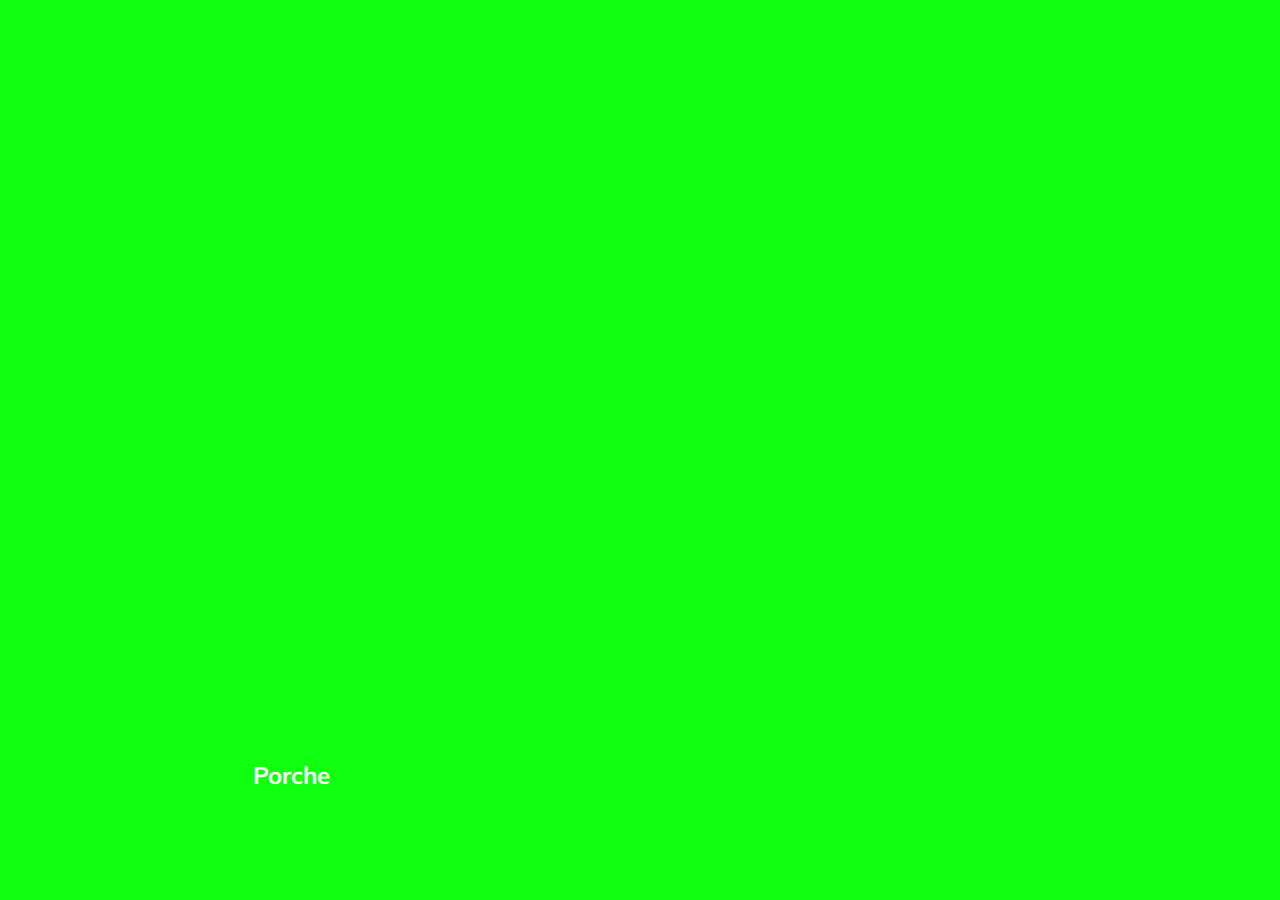
<file: JS_miniProject/cards/index.html>
<!DOCTYPE html>
<html lang="en">
<head>
  <meta charset="UTF-8" />
  <meta name="viewport" content="width=device-width, initial-scale=1.0" />
  <link rel="stylesheet" href="styles.css" />
  <title>Карточки | Проект 1</title>
</head>
<body>
<div class="container">
  <div
      class="slide"
      style="background-image: url('https://images.unsplash.com/photo-1612997951749-ae9c3fffaef3?ixid=MnwxMjA3fDB8MHxwaG90by1wYWdlfHx8fGVufDB8fHx8&ixlib=rb-1.2.1&auto=format&fit=crop&w=1534&q=80');"
  >
    <h3>Audi</h3>
  </div>
  <div
      class="slide"
      style="
          background-image: url('https://images.unsplash.com/photo-1553440569-bcc63803a83d?ixid=MnwxMjA3fDB8MHxwaG90by1wYWdlfHx8fGVufDB8fHx8&ixlib=rb-1.2.1&auto=format&fit=crop&w=711&q=80');        "
  >
    <h3>Mersedec</h3>
  </div>
  <div
      class="slide"
      style="
          background-image: url('https://images.unsplash.com/photo-1569240651738-2c9ec2f50f42?ixlib=rb-1.2.1&ixid=MnwxMjA3fDB8MHxwaG90by1wYWdlfHx8fGVufDB8fHx8&auto=format&fit=crop&w=875&q=80');        "
  >
    <h3>Porche</h3>
  </div>
  <div
      class="slide"
      style="
          background-image: url('https://images.unsplash.com/photo-1620223741726-7d39ff6e4e6c?ixid=MnwxMjA3fDB8MHxwaG90by1wYWdlfHx8fGVufDB8fHx8&ixlib=rb-1.2.1&auto=format&fit=crop&w=701&q=80');"     "
  >
    <h3>Lamborghini</h3>
  </div>
  <div
      class="slide"
      style="
          background-image: url('https://images.unsplash.com/photo-1552519507-da3b142c6e3d?ixid=MnwxMjA3fDB8MHxwaG90by1wYWdlfHx8fGVufDB8fHx8&ixlib=rb-1.2.1&auto=format&fit=crop&w=750&q=80');"
  >
    <h3>Chevrolet camaro</h3>
  </div>
</div>
<script src="app.js"></script>
</body>
</html>
</file>
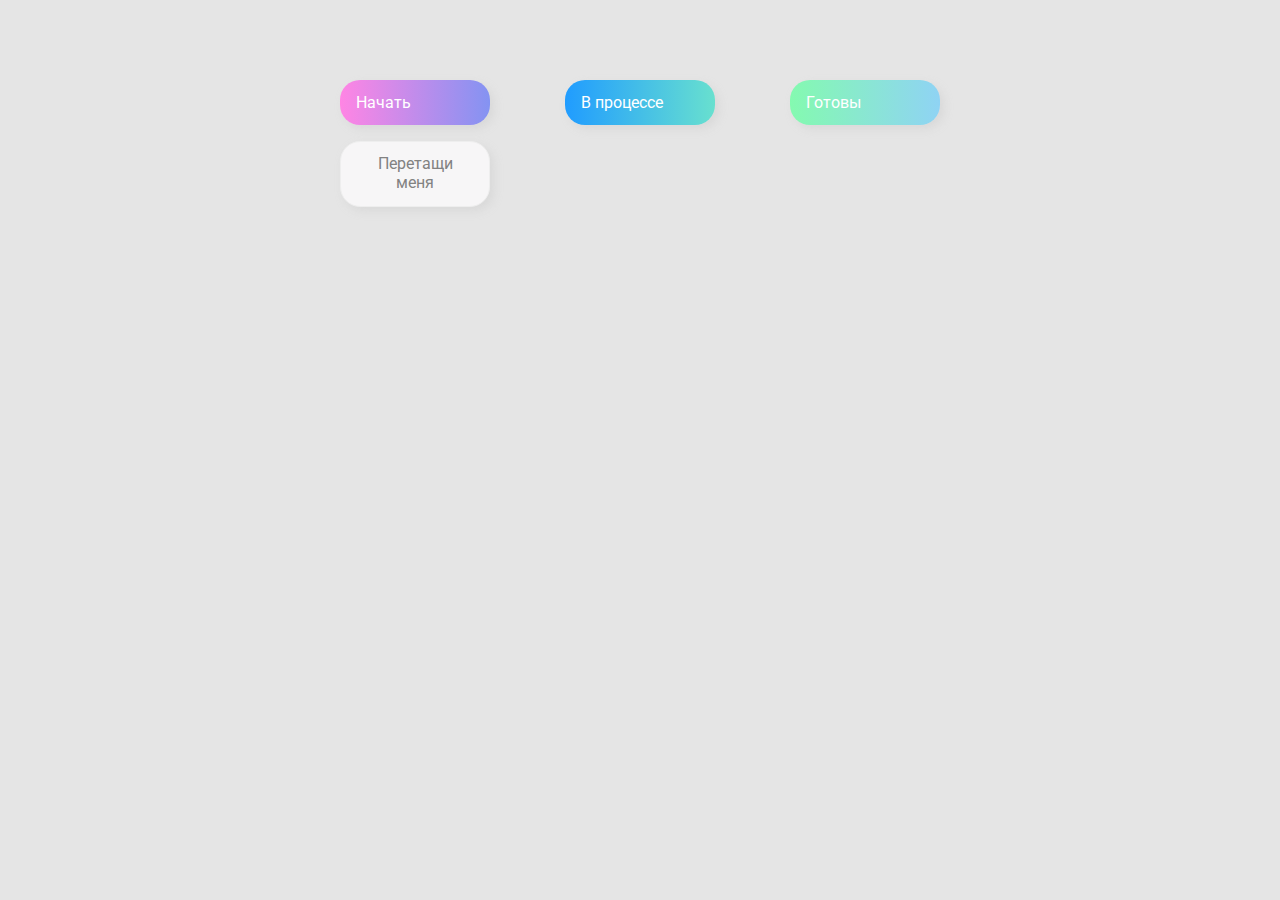
<file: JS_miniProject/drag-drop/index.html>
<!DOCTYPE html>
<html lang="en">
  <head>
    <meta charset="UTF-8" />
    <meta name="viewport" content="width=device-width, initial-scale=1.0" />
    <link rel="stylesheet" href="styles.css" />
    <title>Drag & Drop | Проект 2</title>
  </head>
  <body>
    <div>
      <div class="row">
          <div class="col-header start">Начать</div>
          <div class="col-header progress">В процессе</div>
          <div class="col-header done">Готовы</div>
      </div>

      <div class="row">
        <div class="placeholder">
          <div class="item" 
          draggable="true">Перетащи меня</div>
        </div>
        <div class="placeholder"></div>
        <div class="placeholder"></div>
      </div>
      
    </div>
    <script src="app.js"></script>
  </body>
</html>
</file>
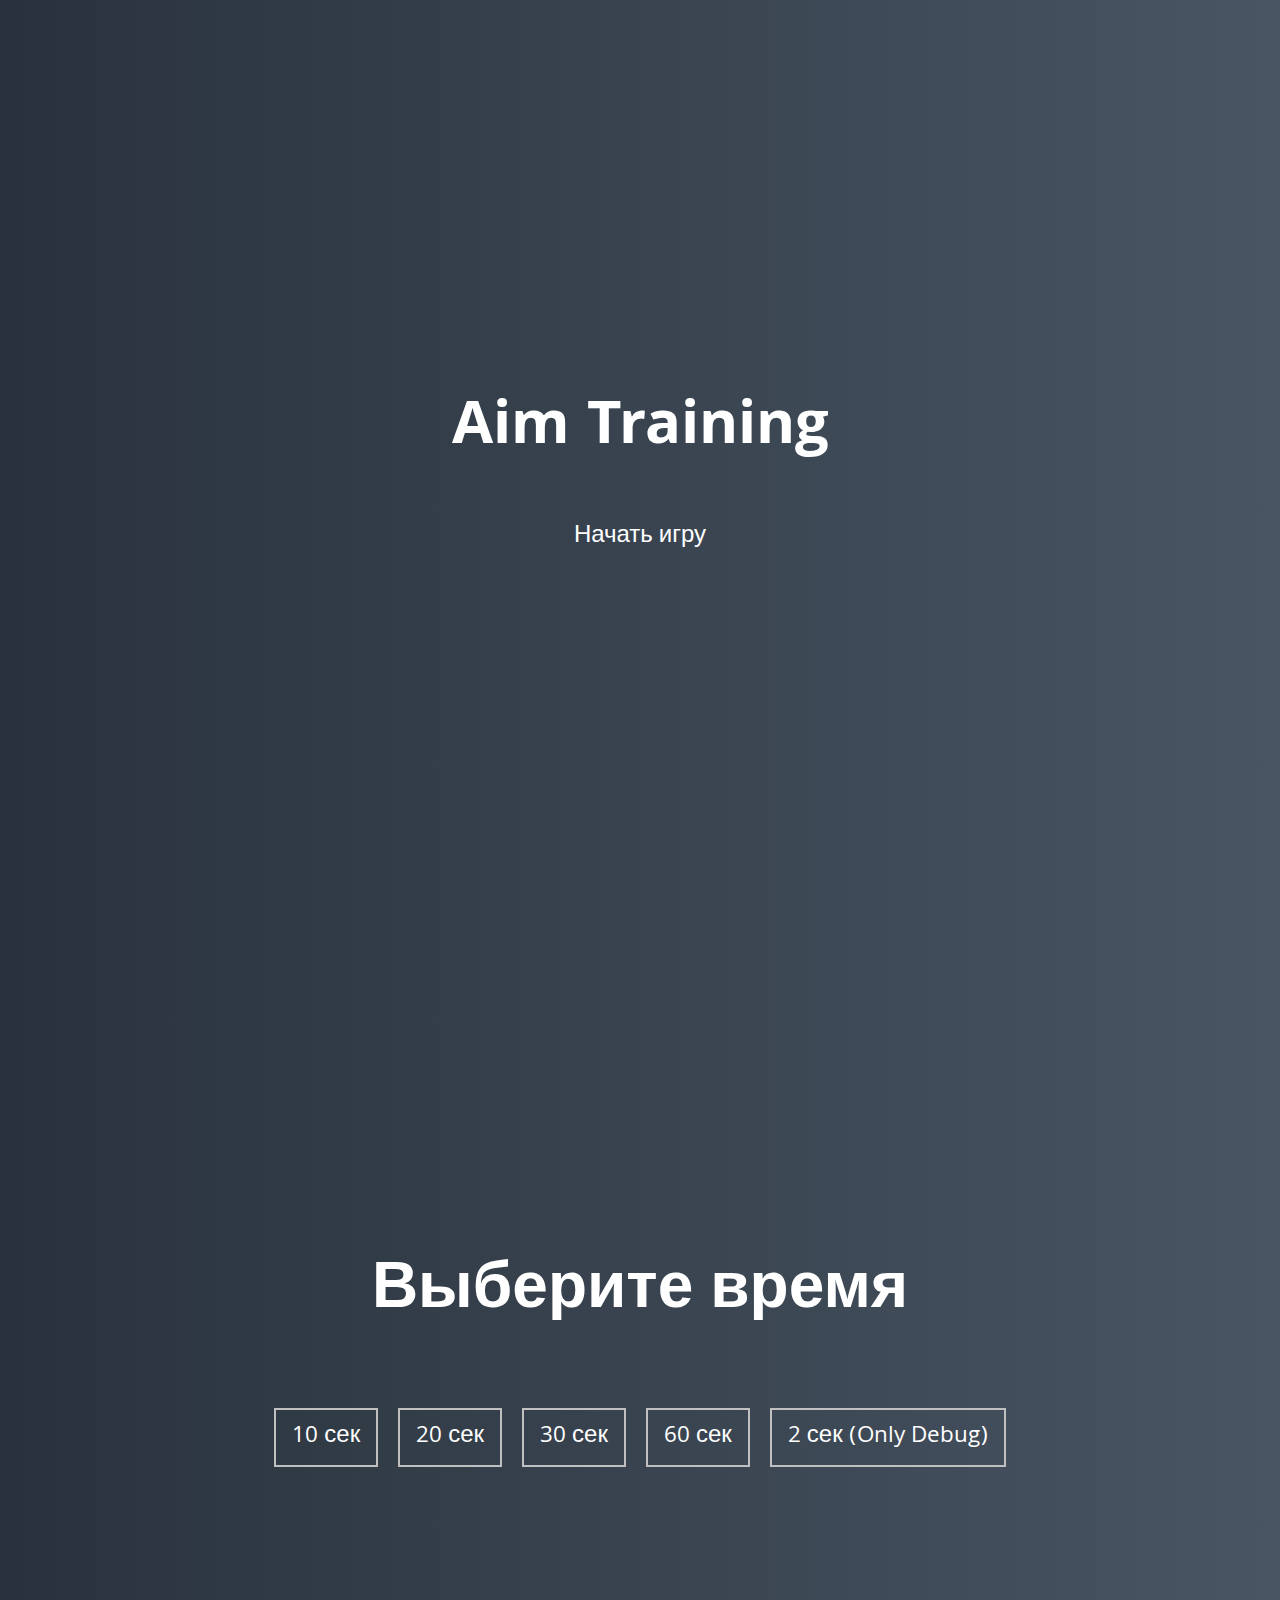
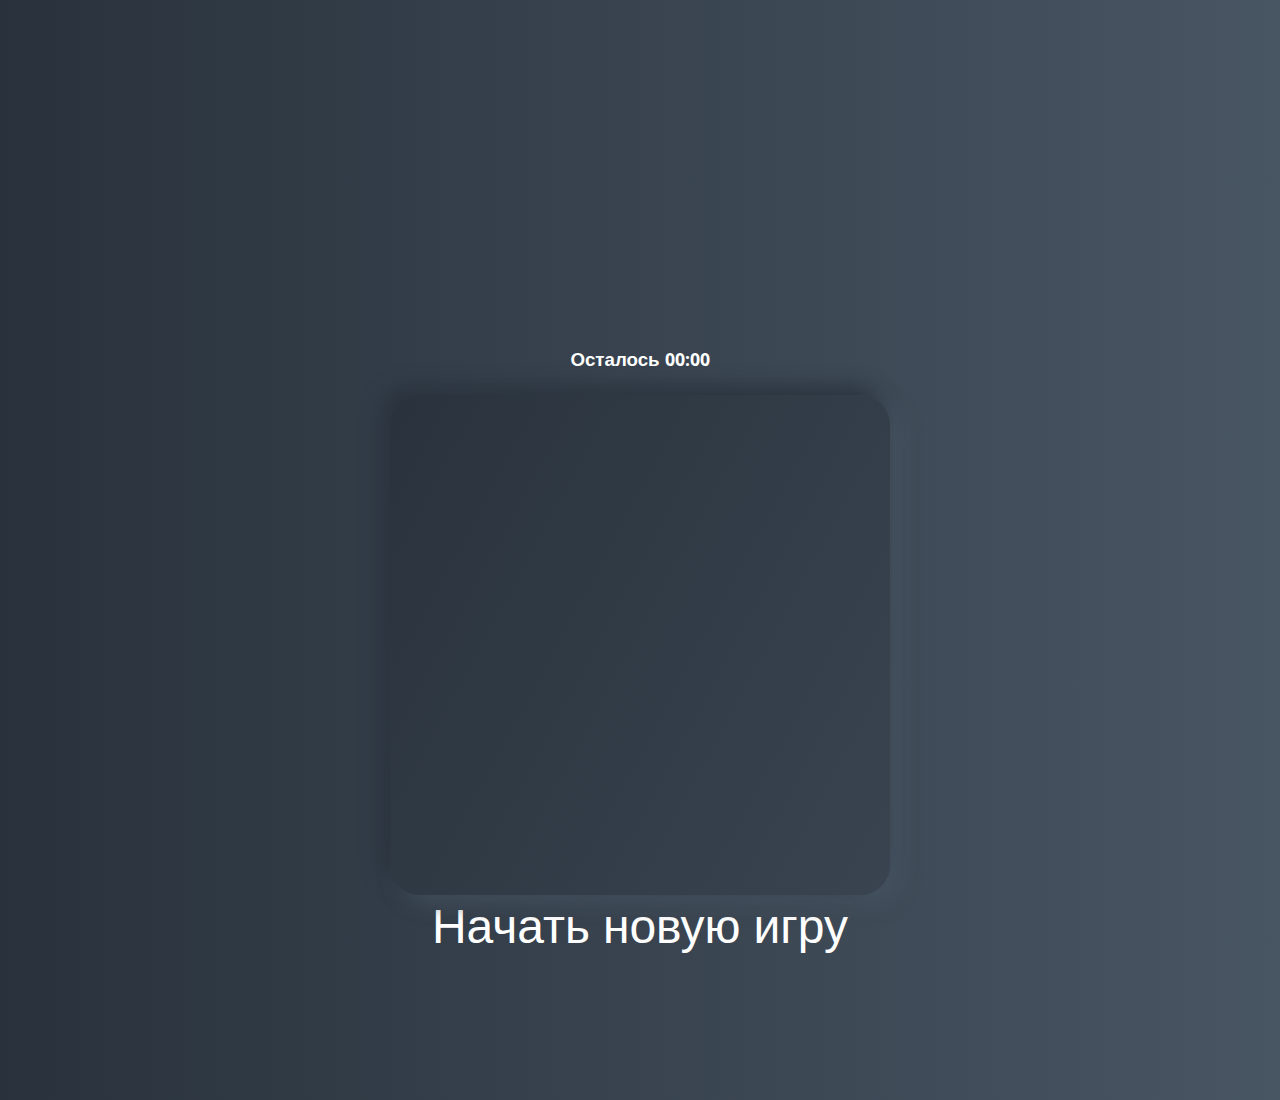
<file: JS_miniProject/game/index.html>
<!DOCTYPE html>
<html lang="en">
  <head>
    <meta charset="UTF-8" />
    <meta name="viewport" content="width=device-width, initial-scale=1.0" />
    <link rel="stylesheet" href="styles.css" />
    <title>Aim Training | Проект 5</title>
  </head>
  <body>
    <div class="screen">
      <h1>Aim Training</h1>
      <a href="#" class="start" 
      id="start">Начать игру</a>
    </div>

    <div class="screen">
      <h1>Выберите время</h1>
      <ul class="time-list" 
      id="time-list">
        <li>
          <button class="time-btn" 
          data-time="10">
            10 сек
          </button>
        </li>
        <li>
          <button class="time-btn"
          data-time="20">
            20 сек
          </button>
        </li>
        <li>
          <button class="time-btn"
          data-time="30">
            30 сек
          </button>
        </li>
        <li>
          <button class="time-btn"
          data-time="60">
            60 сек
          </button>
        </li>
        <li>
          <button class="time-btn"
                  data-time="2">
            2 сек (Only Debug)
          </button>
        </li>
      </ul>
    </div>

    <div class="screen">
      <h3>Осталось <span id="time">00:00</span></h3>
      <div class="board" id="board"></div>
      <a href="#" class="start-new"
         id="start-new">Начать новую игру</a>
    </div>
  <script src="app.js"></script>
  </body>
</html>
</file>
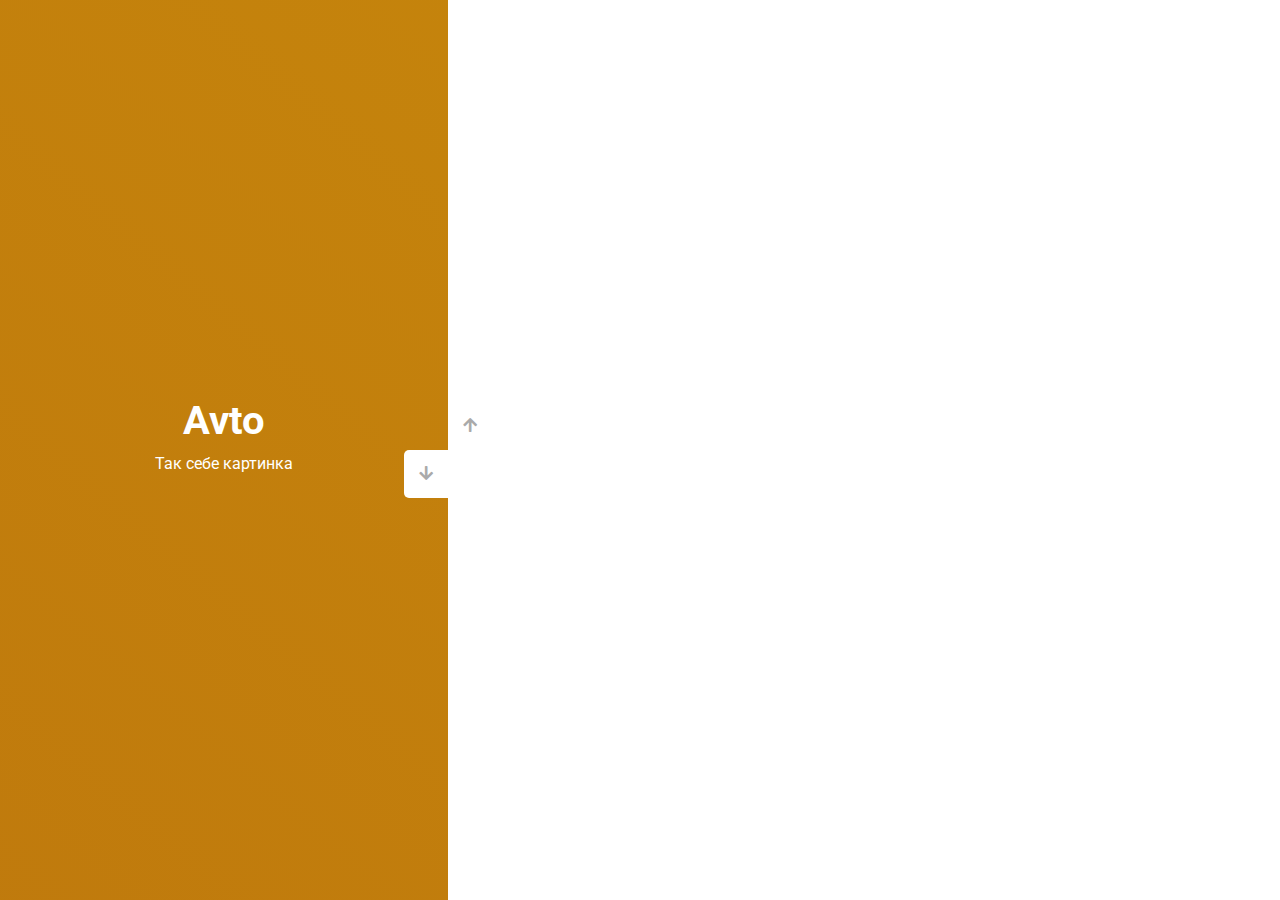
<file: JS_miniProject/slide/index.html>
<!DOCTYPE html>
<html lang="en">
  <head>
    <meta charset="UTF-8" />
    <meta name="viewport" content="width=device-width, initial-scale=1.0" />
    <link
      rel="stylesheet"
      href="https://cdnjs.cloudflare.com/ajax/libs/font-awesome/5.15.1/css/all.min.css"
    />
    <link rel="stylesheet" href="style.css" />
    <title>Слайдер | Проект 3</title>
  </head>
  <body>
    <div class="container">
      <div class="sidebar">
        <div style="background: linear-gradient(229.99deg, #424e86 -26%, #a86e2c 145%);">
          <h1>Странные фигуры</h1>
          <p></p>
        </div>
        <div style="background: linear-gradient(215.32deg, #af1d20 -1%, #9e3106 124%);">
          <h1>Огонек</h1>
          <p>Красненько</p>
        </div>
        <div style="background: linear-gradient(221.87deg, #8308EA 1%, #9c61df 128%);">
          <h1>Фиолетовый лист</h1>
          <p>Пусть будет</p>
        </div>
        <div style="background: linear-gradient(220.16deg, #c5840c -8%, #be770d 138%);">
          <h1>Avto</h1>
          <p>Так себе картинка</p>
        </div>
      </div>
      <div class="main-slide">
        <div
          style="
            background-image: url('https://images.unsplash.com/photo-1628126079087-b9d33217dff5?ixid=MnwxMjA3fDB8MHxwaG90by1wYWdlfHx8fGVufDB8fHx8&ixlib=rb-1.2.1&auto=format&fit=crop&w=764&q=80');
          "
        ></div>
        <div
          style="
            background-image: url('https://images.unsplash.com/photo-1628190114509-3b5832feaed5?ixid=MnwxMjA3fDB8MHxwaG90by1wYWdlfHx8fGVufDB8fHx8&ixlib=rb-1.2.1&auto=format&fit=crop&w=889&q=80');
          "
        ></div>
        <div
          style="
            background-image: url('https://images.unsplash.com/photo-1628190114489-ca8a8b5ff6ad?ixid=MnwxMjA3fDB8MHxwaG90by1wYWdlfHx8fGVufDB8fHx8&ixlib=rb-1.2.1&auto=format&fit=crop&w=800&q=80');
          "
        ></div>
        <div
          style="
            background-image: url('https://images.unsplash.com/photo-1627843240043-aa499ed215e7?ixid=MnwxMjA3fDB8MHx0b3BpYy1mZWVkfDEzfHFQWXNEenZKT1ljfHxlbnwwfHx8fA%3D%3D&ixlib=rb-1.2.1&auto=format&fit=crop&w=700&q=60');
          "
        ></div>
      </div>
      <div class="controls">
        <button class="down-button">
          <i class="fas fa-arrow-down"></i>
        </button>
        <button class="up-button">
          <i class="fas fa-arrow-up"></i>
        </button>
      </div>
    </div>
  <script src="app.js"></script>
  </body>
</html>
</file>
<file: JS_miniProject/cards/styles.css>
@import url('https://fonts.googleapis.com/css?family=Muli&display=swap'); 

* {
  box-sizing: border-box;
}

body {
  font-family: 'Muli', sans-serif;
  overflow: hidden;
  margin: 0;
  background: #1f1;
  height: 100vh;
  display: flex;
  justify-content: center;
  align-items: center;
}

.container{
  width: 100%;
  display: flex;
  padding: 0 20px;

}

.slide{ 
  height: 80vh;
  border-radius: 20px;
  margin: 10px;
  cursor: pointer;
  color: #fff;
  flex: 1;
  background-size: cover;
  background-position: center;
  background-repeat: no-repeat;
  position: relative;
  transition: all 500ms ease-in-out;
}

.slide h3 {
  position: absolute;
  font-size: 24px;
  bottom: 20px;
  left: 20px;
  margin: 0;
  opacity: 0;
}

.slide.active {
  flex: 10;
}

.slide.active h3 {
  opacity: 1;
  transition: opacity 0.3s ease-in 0.4;
}
</file>
<file: JS_miniProject/drag-drop/styles.css>
@import url('https://fonts.googleapis.com/css?family=Roboto&display=swap');

* {
  box-sizing: border-box;
}

body {
  font-family: 'Roboto', sans-serif;
  background-color: #e5e5e5;
  display: flex;
  padding-top: 5rem;
  justify-content: center;
  overflow: hidden;
  margin: 0;
}

.row {
  display: flex;
  width: 600px;
  justify-content: space-between;
  margin-bottom: 1rem;
}

.col-header {
  width: 150px;
  box-shadow: 4px 4px 9px rgba(198, 198, 198, 0.36);
  border-radius: 20px;
  padding: 0.8rem 1rem;
  color: #fff;
}

.item {
  width: 150px;
  height: 66px;
  border: 1px solid #eee;
  box-shadow: 4px 4px 9px rgba(198, 198, 198, 0.36);
  border-radius: 20px;
  background: #f7f6f7;
  padding: 0.8rem 1rem;
  color: #828282;
  text-align: center;
  cursor: grab;
}

.item:active {
  cursor: grabbing;
}

.placeholder {
  width: 150px;
  height: 66px;
}

.start {
  background: linear-gradient(90deg, #ff85e4 0%, #229efd 179.25%);
}

.progress {
  background: linear-gradient(90deg, #209cff 0%, #68e0cf 100%);
}

.done {
  background: linear-gradient(90deg, #84fab0 0%, #8fd3f4 100%);
}

.hold {
  border: 2px solid rgb(127, 170, 158);
  border-bottom: 2px;
}

.hide{
  display: none;
}

.hovered {
  border-top: 3px solid lightblue;

}
</file>
<file: JS_miniProject/game/styles.css>
@import url('https://fonts.googleapis.com/css?family=Khula&display=swap');

* {
  box-sizing: border-box;
}

body {
  color: #fff;
  font-family: 'Khula', sans-serif;
  height: 100vh;
  overflow: hidden;
  margin: 0;
  text-align: center;
}

a {
  color: #fff;
  text-decoration: none;
}

a:hover {
  color: #16D9E3;
}

.start {
  font-size: 1.5rem;
}
.start-new {
  font-size: 3rem;
}

h1 {
  line-height: 1.4;
  font-size: 4rem;
}

.screen {
  display: flex;
  flex-direction: column;
  align-items: center;
  justify-content: center;
  height: 100vh;
  width: 100vw;
  transition: margin 0.5s ease-out;
  background: linear-gradient(90deg, #29323C 0%, #485563 100%);
}

.screen.up {
  margin-top: -100vh;
}

.time-list {
  display: flex;
  flex-wrap: wrap;
  justify-content: center;
  list-style: none;
  padding: 0;
}

.time-list li {
  margin: 10px;
}

.time-btn {
  background-color: transparent;
  border: 2px solid #C0C0C0;
  color: #fff;
  cursor: pointer;
  font-family: inherit;
  padding: .5rem 1rem;
  font-size: 1.5rem;
}

.time-btn:hover {
  border: 2px solid #16D9E3;
  color: #16D9E3;
}

.hide {
  opacity: 0;
}

.primary {
  color: #16D9E3;
}

.board {
  display: flex;
  justify-content: center;
  align-items: center;
  position: relative;
  width: 500px;
  height: 500px;
  background: linear-gradient(118.38deg, #29323C -4.6%, #485563 200.44%);
  box-shadow: -8px -8px 20px #2A333D, 10px 7px 20px #475462;
  border-radius: 30px;
  overflow: hidden;
}

.circle {
  background: linear-gradient(90deg, #16D9E3 0%, #30C7EC 47%, #46AEF7 100%);
  position: absolute;
  border-radius: 50%;
  cursor: pointer;
}
</file>
<file: JS_miniProject/slide/style.css>
@import url('https://fonts.googleapis.com/css?family=Roboto&display=swap');

* {
  box-sizing: border-box;
  margin: 0;
  padding: 0;
}

body {
  font-family: 'Roboto', sans-serif;
  height: 100vh;
}

.container {
  position: relative;
  overflow: hidden;
  width: 100vw;
  height: 100vh;
}

.sidebar {
  height: 100%;
  width: 35%;
  position: absolute;
  top: 0;
  left: 0;
  transition: transform 0.5s ease-in-out;
}

.sidebar > div {
  height: 100%;
  width: 100%;
  display: flex;
  flex-direction: column;
  align-items: center;
  justify-content: center;
  color: #fff;
}

.sidebar h1 {
  font-size: 40px;
  margin-bottom: 10px;
  margin-top: -30px;
}

.main-slide {
  height: 100%;
  position: absolute;
  top: 0;
  left: 35%;
  width: 65%;
  transition: transform 0.5s ease-in-out;
}

.main-slide > div {
  background-repeat: no-repeat;
  background-size: cover;
  background-position: center center;
  height: 100%;
  width: 100%;
}

button {
  background-color: #fff;
  border: none;
  color: #aaa;
  cursor: pointer;
  font-size: 16px;
  padding: 15px;
}

button:hover {
  color: #222;
}

button:focus {
  outline: none;
}

.container .controls button {
  position: absolute;
  left: 35%;
  top: 50%;
  z-index: 100;
}

.container .controls .down-button {
  transform: translateX(-100%);
  border-top-left-radius: 5px;
  border-bottom-left-radius: 5px;
}

.container .controls .up-button {
  transform: translateY(-100%);
  border-top-right-radius: 5px;
  border-bottom-right-radius: 5px;
}
</file>
